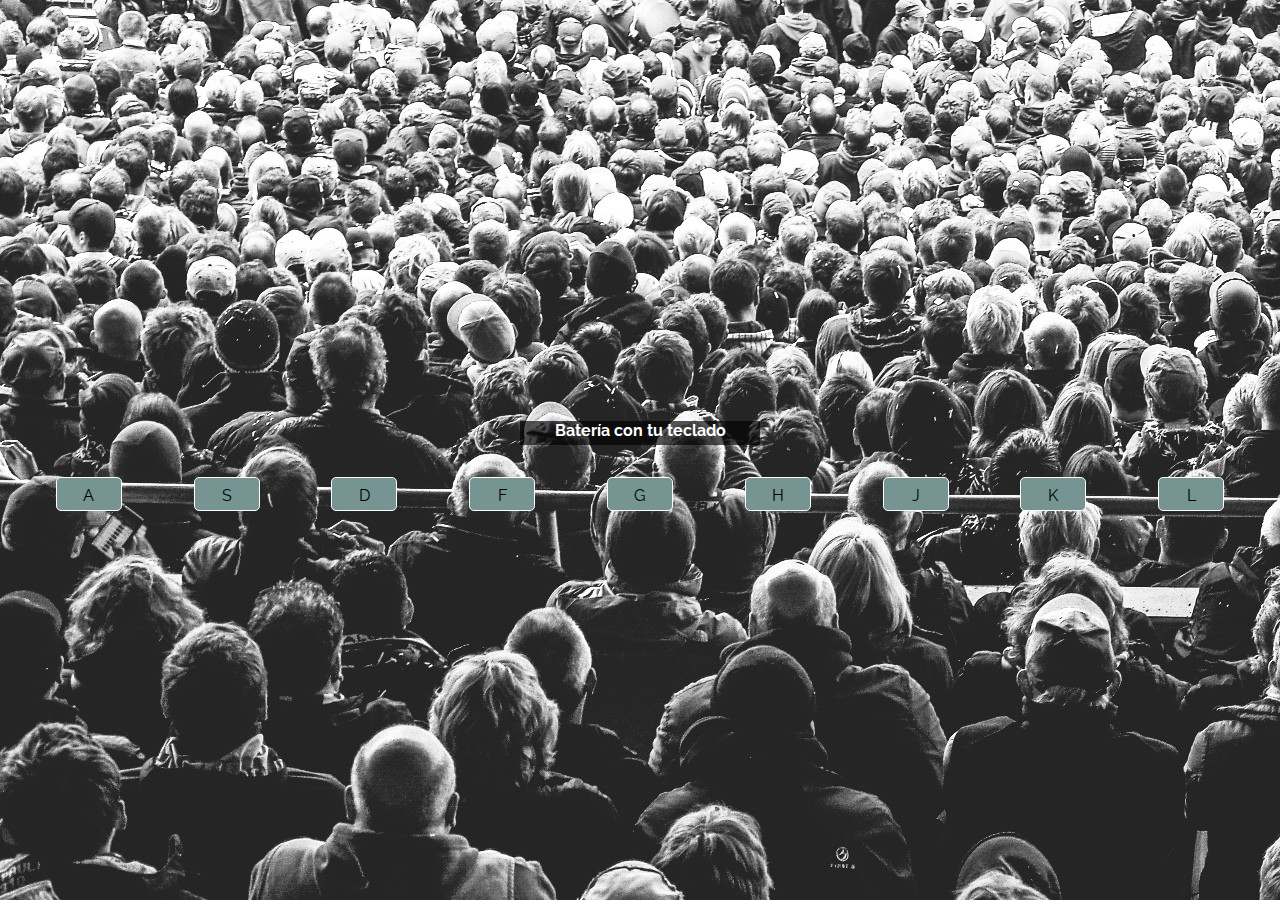
<file: 30diasjs/1/index.html>
<!DOCTYPE html>
<html lang="en">
<head>
    <meta charset="UTF-8">
    <meta http-equiv="X-UA-Compatible" content="IE=edge">
    <meta name="viewport" content="width=device-width, initial-scale=1.0">
    <title>Batería teclado</title>
    <link rel="stylesheet" href="style.css">
</head>
<body>
    <h1>Batería con tu teclado</h1>
    <div class="teclas">
        <div data-key="65" class="tecla">
            <kbd>A</kbd>
            <span class="sound"></span>
        </div>
        <div data-key="83" class="tecla">
            <kbd>S</kbd>
            <span class="sound"></span>
        </div>
        <div data-key="68" class="tecla">
            <kbd>D</kbd>
            <span class="sound"></span>
        </div>
        <div data-key="70" class="tecla">
            <kbd>F</kbd>
            <span class="sound"></span>
        </div>
        <div data-key="71" class="tecla">
            <kbd>G</kbd>
            <span class="sound"></span>
        </div>
        <div data-key="72" class="tecla">
            <kbd>H</kbd>
            <span class="sound"></span>
        </div>
        <div data-key="74" class="tecla">
            <kbd>J</kbd>
            <span class="sound"></span>
        </div>
        <div data-key="75" class="tecla">
            <kbd>K</kbd>
            <span class="sound"></span>
        </div>
        <div data-key="76" class="tecla">
            <kbd>L</kbd>
            <span class="sound"></span>
        </div>

    </div>
    <div> 
        <audio data-key="65" src="sounds/01 - JavaScript Drum Kit_sounds_clap.wav"></audio>
        <audio data-key="83" src="sounds/01 - JavaScript Drum Kit_sounds_hihat.wav"></audio>
        <audio data-key="68" src="sounds/01 - JavaScript Drum Kit_sounds_hihat.wav"></audio>
        <audio data-key="70" src="sounds/01 - JavaScript Drum Kit_sounds_openhat.wav"></audio>
        <audio data-key="71" src="sounds/01 - JavaScript Drum Kit_sounds_boom.wav"></audio>
        <audio data-key="72" src="sounds/01 - JavaScript Drum Kit_sounds_ride.wav"></audio>
        <audio data-key="74" src="sounds/01 - JavaScript Drum Kit_sounds_snare.wav"></audio>
        <audio data-key="75" src="sounds/01 - JavaScript Drum Kit_sounds_tom.wav"></audio>
        <audio data-key="76" src="sounds/01 - JavaScript Drum Kit_sounds_tink.wav"></audio>
    </div>
    <script type="module" src="script.js"></script>
</body>
</html>
</file>
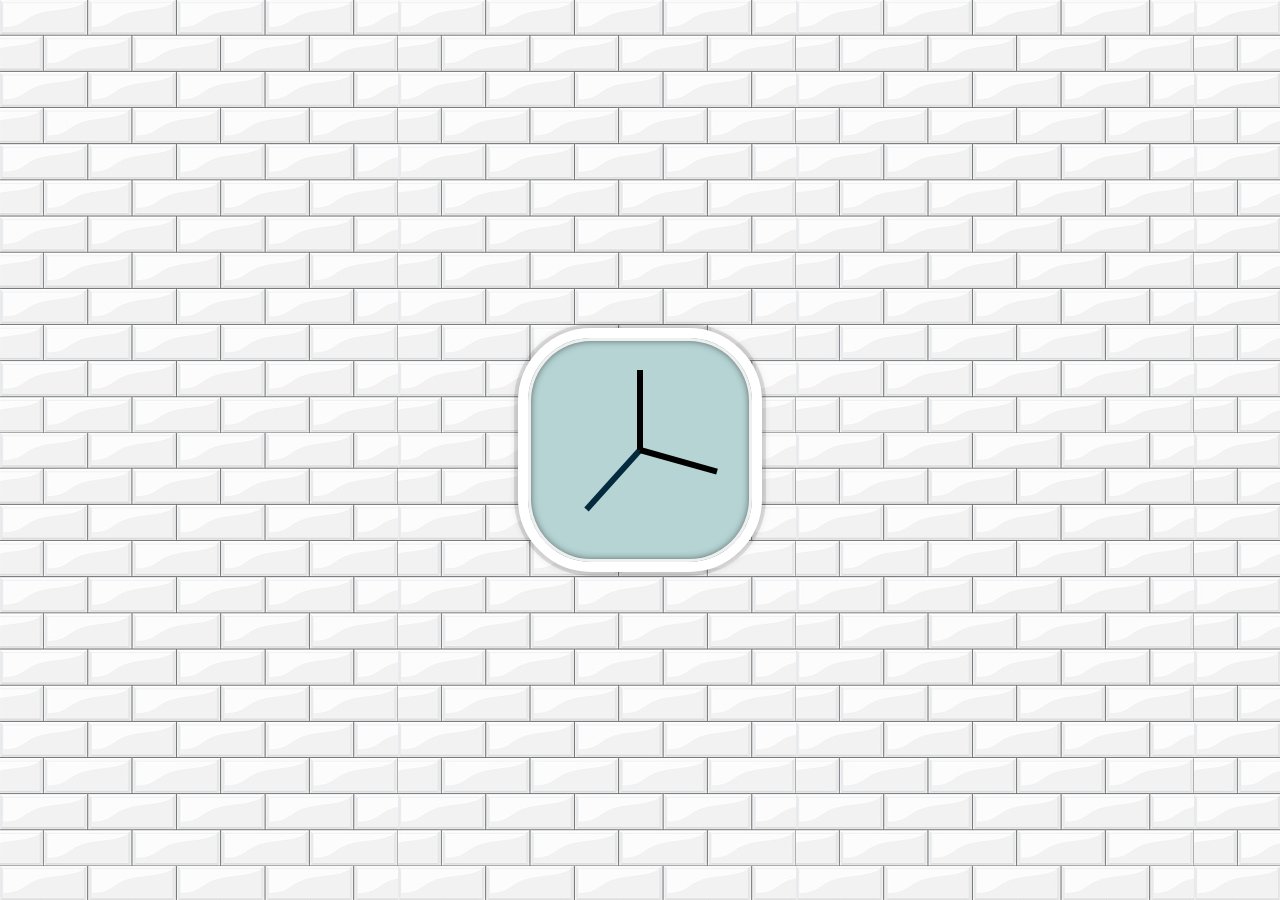
<file: 30diasjs/2/index.html>
<!DOCTYPE html>
<html lang="en">
<head>
    <meta charset="UTF-8">
    <meta http-equiv="X-UA-Compatible" content="IE=edge">
    <meta name="viewport" content="width=device-width, initial-scale=1.0">
    <title> Día dos</title>
    <link rel="stylesheet" href="style.css">
</head>
<body>
    <div class="reloj">
        <div class="caraReloj">
            <div class="minutero horas"></div>
            <div class=" minutero minutos"></div>
            <div class="minutero segundos"></div>
        </div>
    </div>
    
    <script type="module" src="script.js"></script>
    
</body>
</html>
</file>
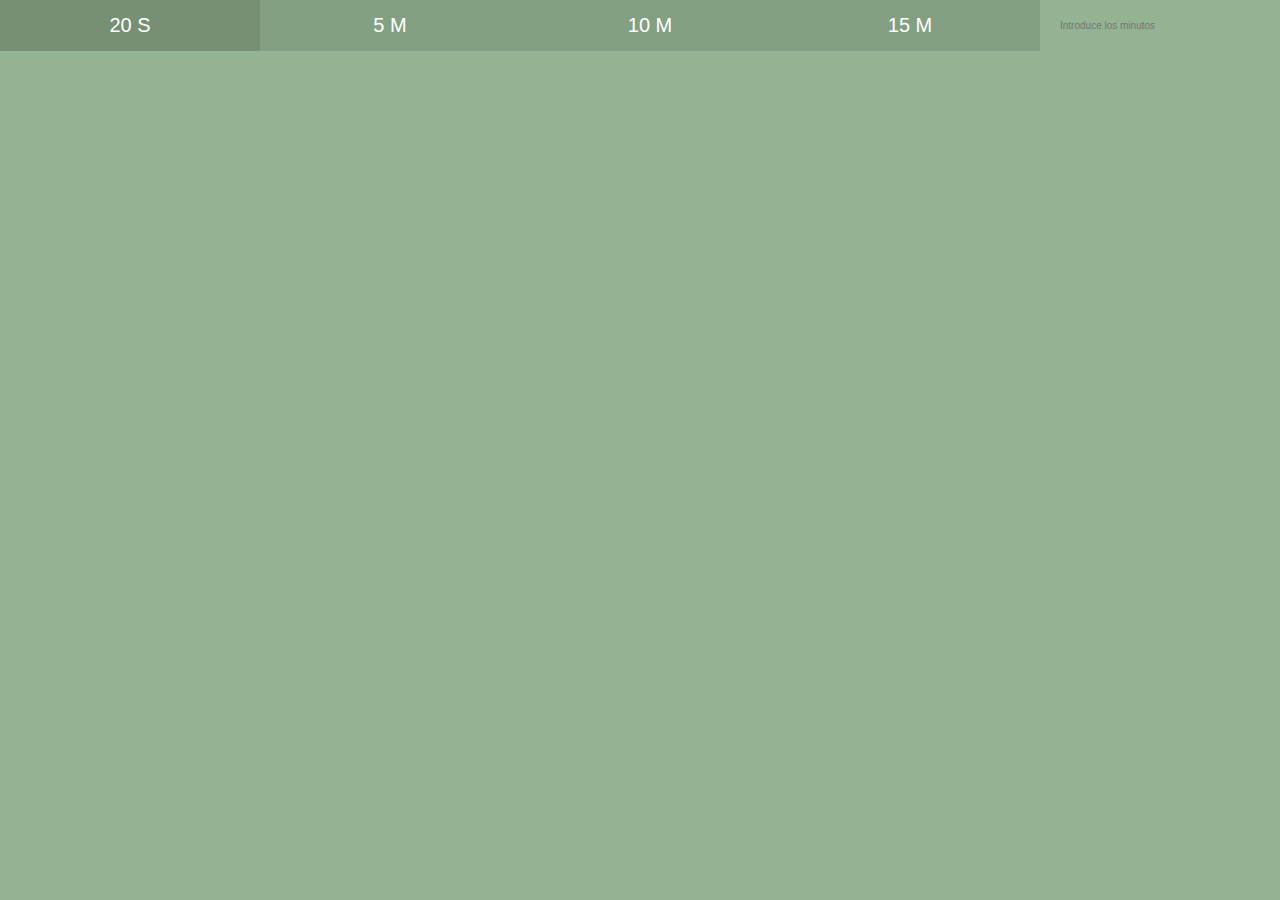
<file: 30diasjs/Timer/index.html>
<!DOCTYPE html>
<html lang="en">
<head>
    <meta charset="UTF-8">
    <meta http-equiv="X-UA-Compatible" content="IE=edge">
    <meta name="viewport" content="width=device-width, initial-scale=1.0">
    <title>CountDown</title>
    <link rel="stylesheet" href="style.css">
</head>
<body>
    <div class="temporizador">
    <div class="controles">
      <button data-time="20" class="button">20 s</button>
      <button data-time="300" class="button">5 m</button>
      <button data-time="600" class="button">10 m</button>
      <button data-time="900" class="button">15 m</button>
      <br>
      <form name="formMinutos" id="introMinutos">
        
        <input type="text" name="minutos" placeholder="Introduce los minutos">
      </form>
    </div>
    <div class="display">
      <h1 class="tiempoRestante"></h1>
      <p class="tiempoFinal"></p>
    </div>
  </div>
    <script type="module" src="script.js"></script>
</body>
</html>
</file>
<file: 30diasjs/1/style.css>
@import url('https://fonts.googleapis.com/css2?family=Raleway:ital,wght@0,100;0,200;0,300;0,400;0,500;0,600;0,700;0,800;0,900;1,100;1,300;1,400;1,500;1,600;1,700;1,800;1,900&display=swap');
*{
    margin: 0;
    padding: 0;
    font-family: "Raleway",sans-serif;
}
body{
    background: url(images/background.jpg);
    min-height: 100vh;
    display: flex;
    flex-direction: column;
    justify-content: center;
    
}
h1{
    align-self: center;
    width: 15rem;
    height: 1.5rem;
    margin: 2rem;
    text-align: center;
    font-size: medium;
    color: rgb(255, 255, 255);
    background-color: rgba(0, 0, 0, 0.658);
}
.teclas{
    gap:1rem;
    display:flex;
    align-items: center;
    justify-content: space-evenly; 
}

.tecla{
    border: 1px solid white;
    width: 3rem;
    height: 1rem;
    background-color: rgb(118, 148, 145);
    border-radius: 5px;
    color:rgb(0, 0, 0);
    padding: 0.5rem;
    text-align: center;
    text-transform: uppercase;
    transition: all 0.05s;
}

.tocando{
    transform: scale(0.5);
    border-color: rgb(119, 42, 42);
}
</file>
<file: 30diasjs/2/style.css>
*{
    margin: 0;
    padding: 0;
}
html{
    background: url(images/azulejo.jpg);
}
body{
  height: 100vh;
  display: flex;
  justify-content: center;
  align-items: center;
}
body{
  height: 100vh;
  display: flex;
  justify-content: center;
  align-items: center;
}
.reloj {
    background-color: rgb(182, 212, 212);
    width: 10rem;
    height: 10rem;
    border: 10px solid white;
    border-radius: 30%;
    margin: 50px auto;
    position: relative;
    padding: 2rem;
    box-shadow:
      0 0 0 4px rgba(0,0,0,0.1),
      inset 0 0 0 3px #EFEFEF,
      inset 0 0 10px black,
      0 0 10px rgba(0,0,0,0.2);
  }

  .caraReloj {
    position: relative;
    width: 100%;
    height: 100%;
    transform: translateY(-3px); 
  }

  .minutero {
    width: 50%;
    height: 6px;
    background: black;
    position: absolute;
    top: 50%;
    transform-origin: 100%;
    transform: rotate(90deg);
    transition: all 0.05s;
    transition-timing-function: cubic-bezier(0.1, 2.7, 0.58, 1);
  }
  .segundos{
    background: rgb(3, 43, 61);
    z-index: -1;
  }
</file>
<file: 30diasjs/Timer/style.css>
* {
box-sizing: border-box;
font-size: 10px;
background: #94b393;
}

body {
    margin: 0;
    text-align: center;
}
.temporizador {
    display: flex;
    min-height: 100vh;
    flex-direction: column;
}
.controles {
    display: flex;
}
 
.controles > * {
    flex: 1;
}
.controles form {
    flex: 1;
    display: flex;
}
.controles input {
    flex: 1;
    border: 0;
    padding: 2rem;
}
.button {
    background: none;
    border: 0;
    cursor: pointer;
    color: white;
    font-size: 2rem;
    text-transform: uppercase;
    background: rgba(0,0,0,0.1);
    padding: 1rem;
}
.button:hover,
.button:focus {
    background: rgba(0,0,0,0.2);
}

.display {
    flex: 1;
    display: flex;
    flex-direction: column;
    align-items: center;
    justify-content: center;
}
.tiempoRestante {
  font-weight: 100;
  font-size: 20rem;
  margin: 0;
  color: white;
  text-shadow: 4px 4px 0 rgba(0,0,0,0.05);
}
.tiempoFinal {
    font-size: 3rem;
    color: rgb(255, 255, 255);
}
</file>
